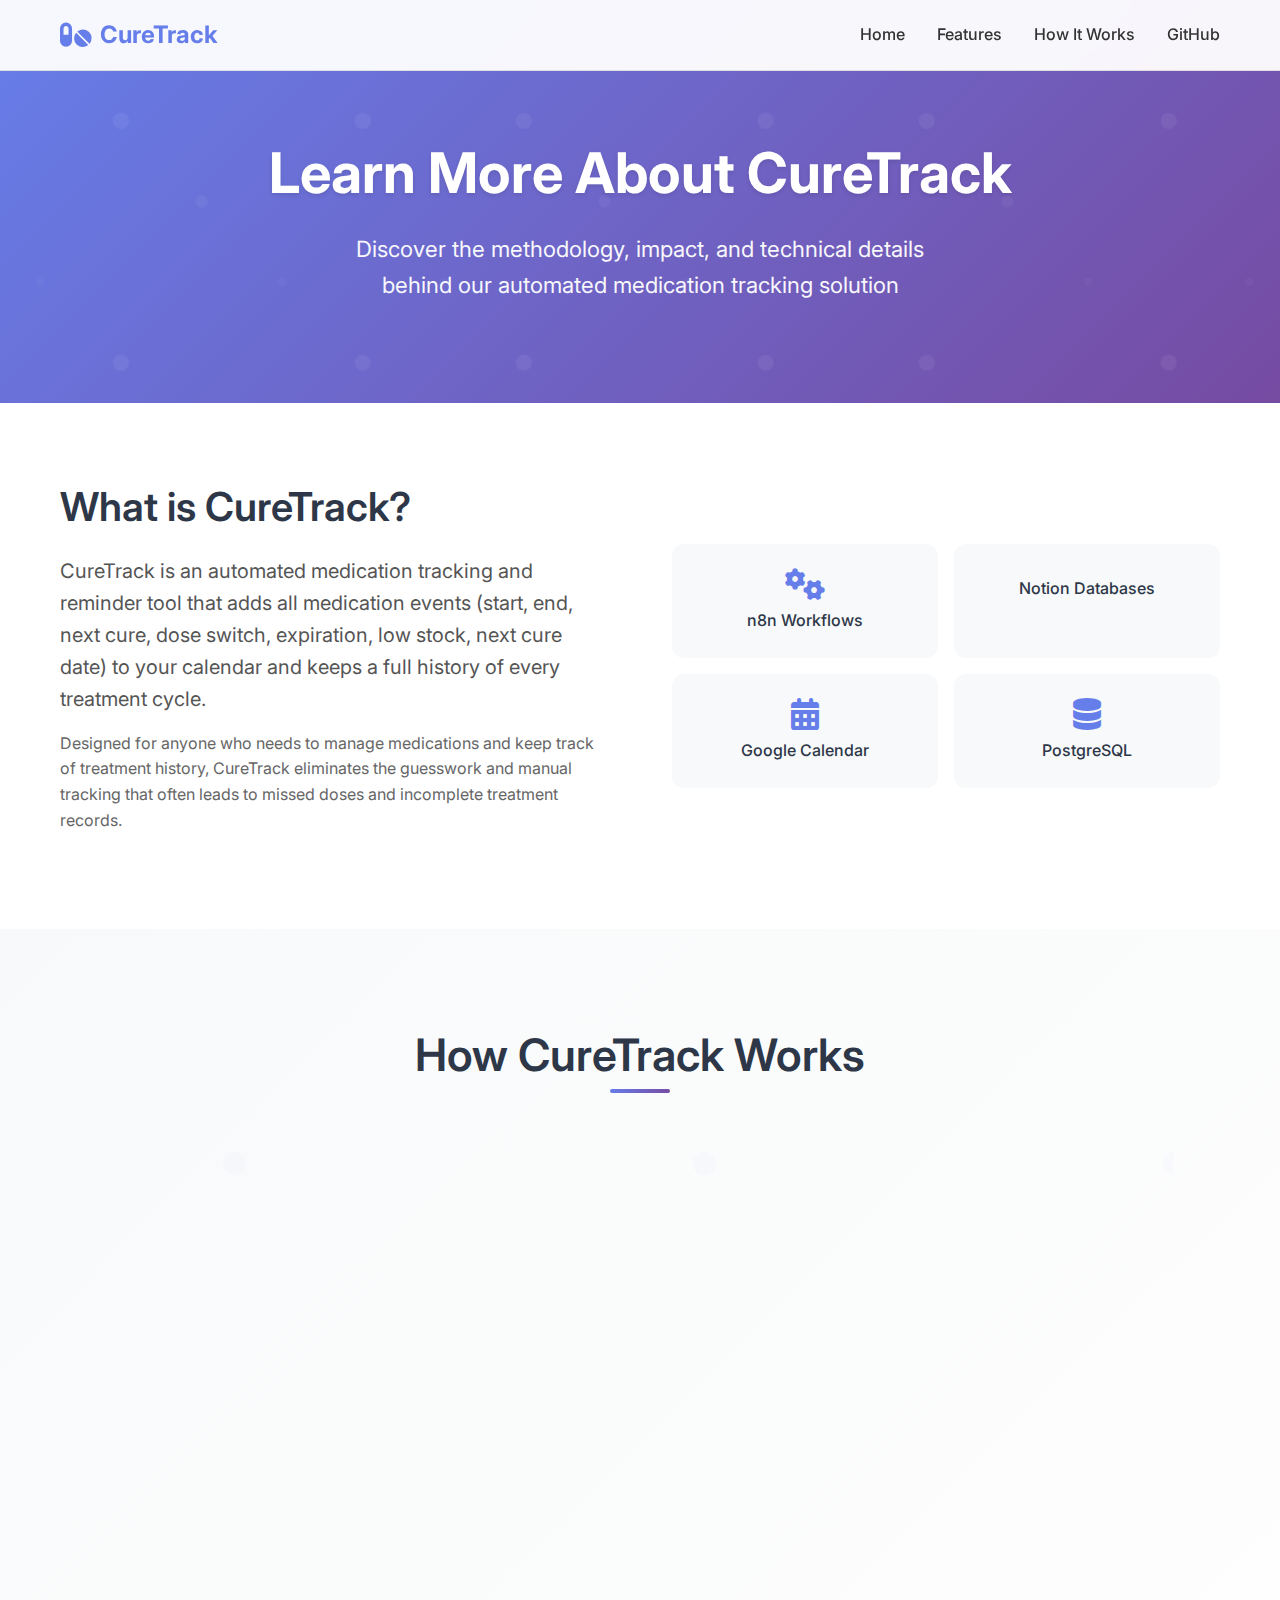
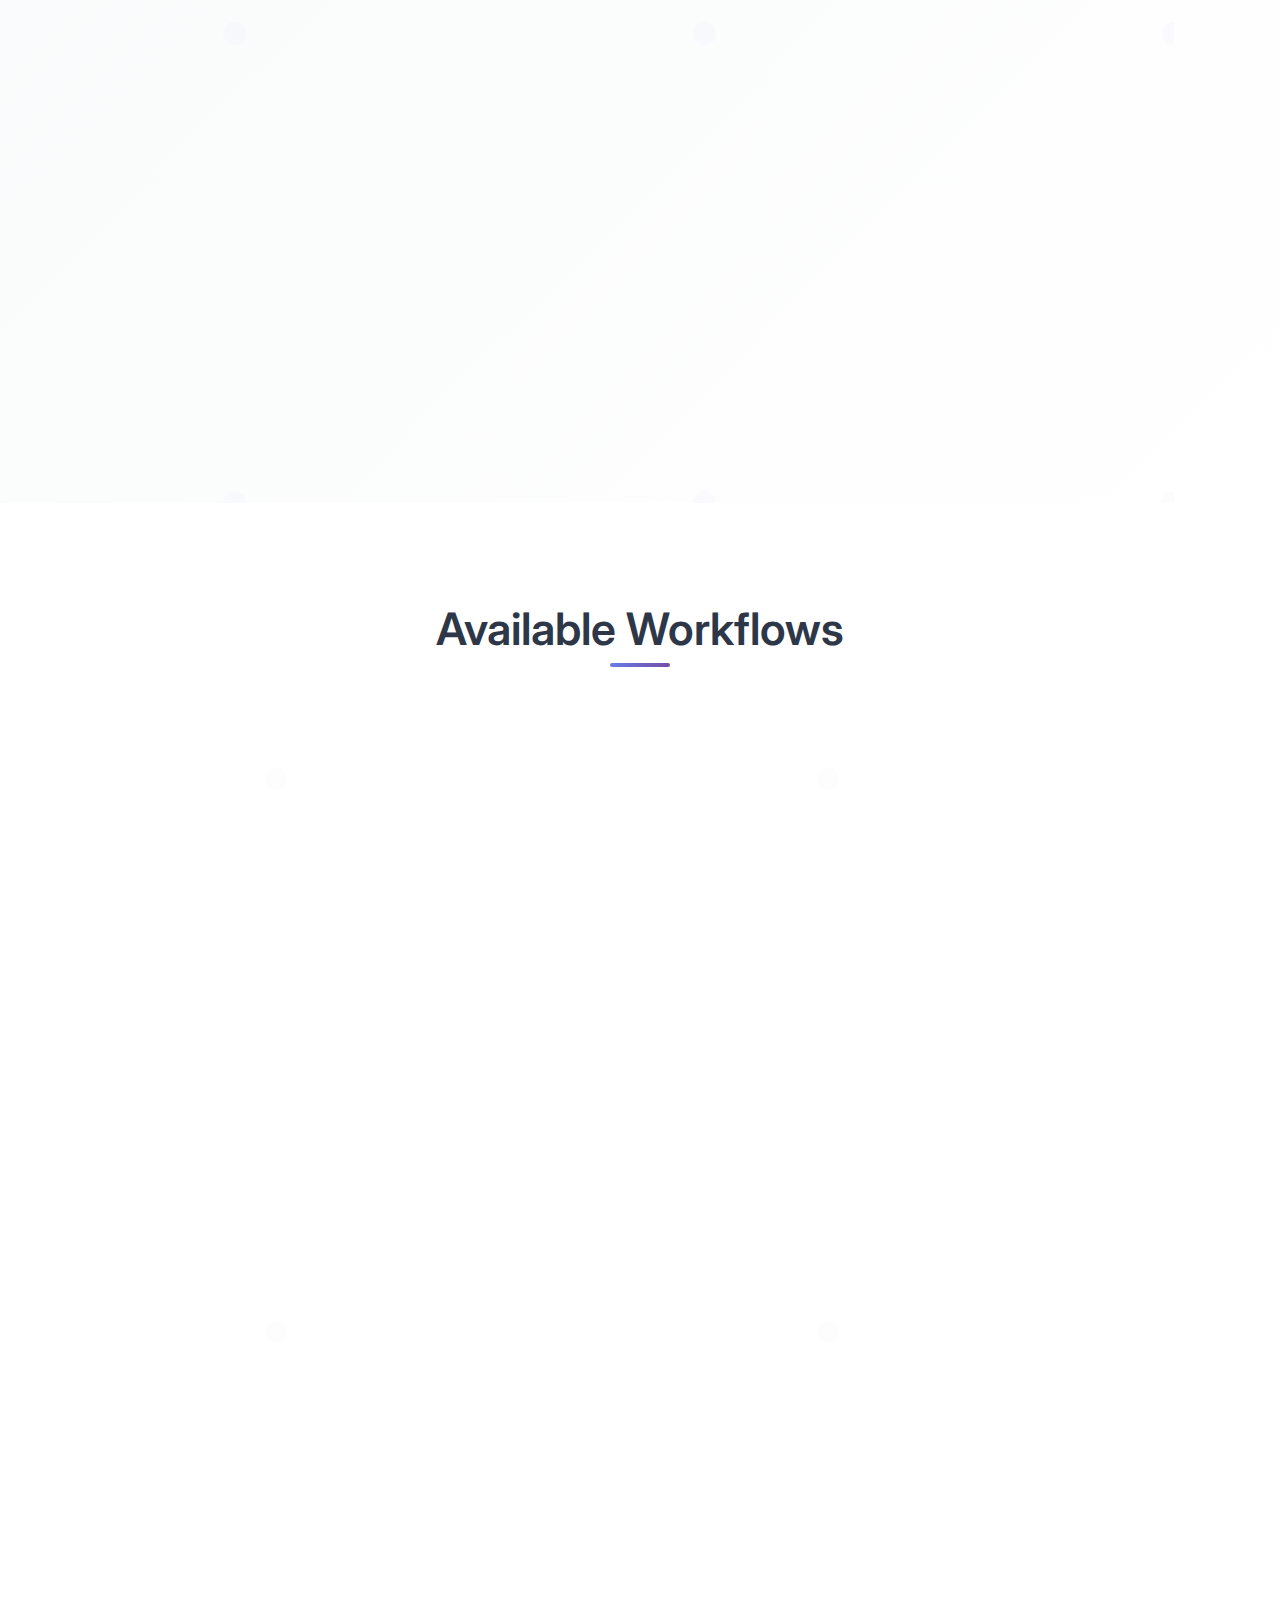
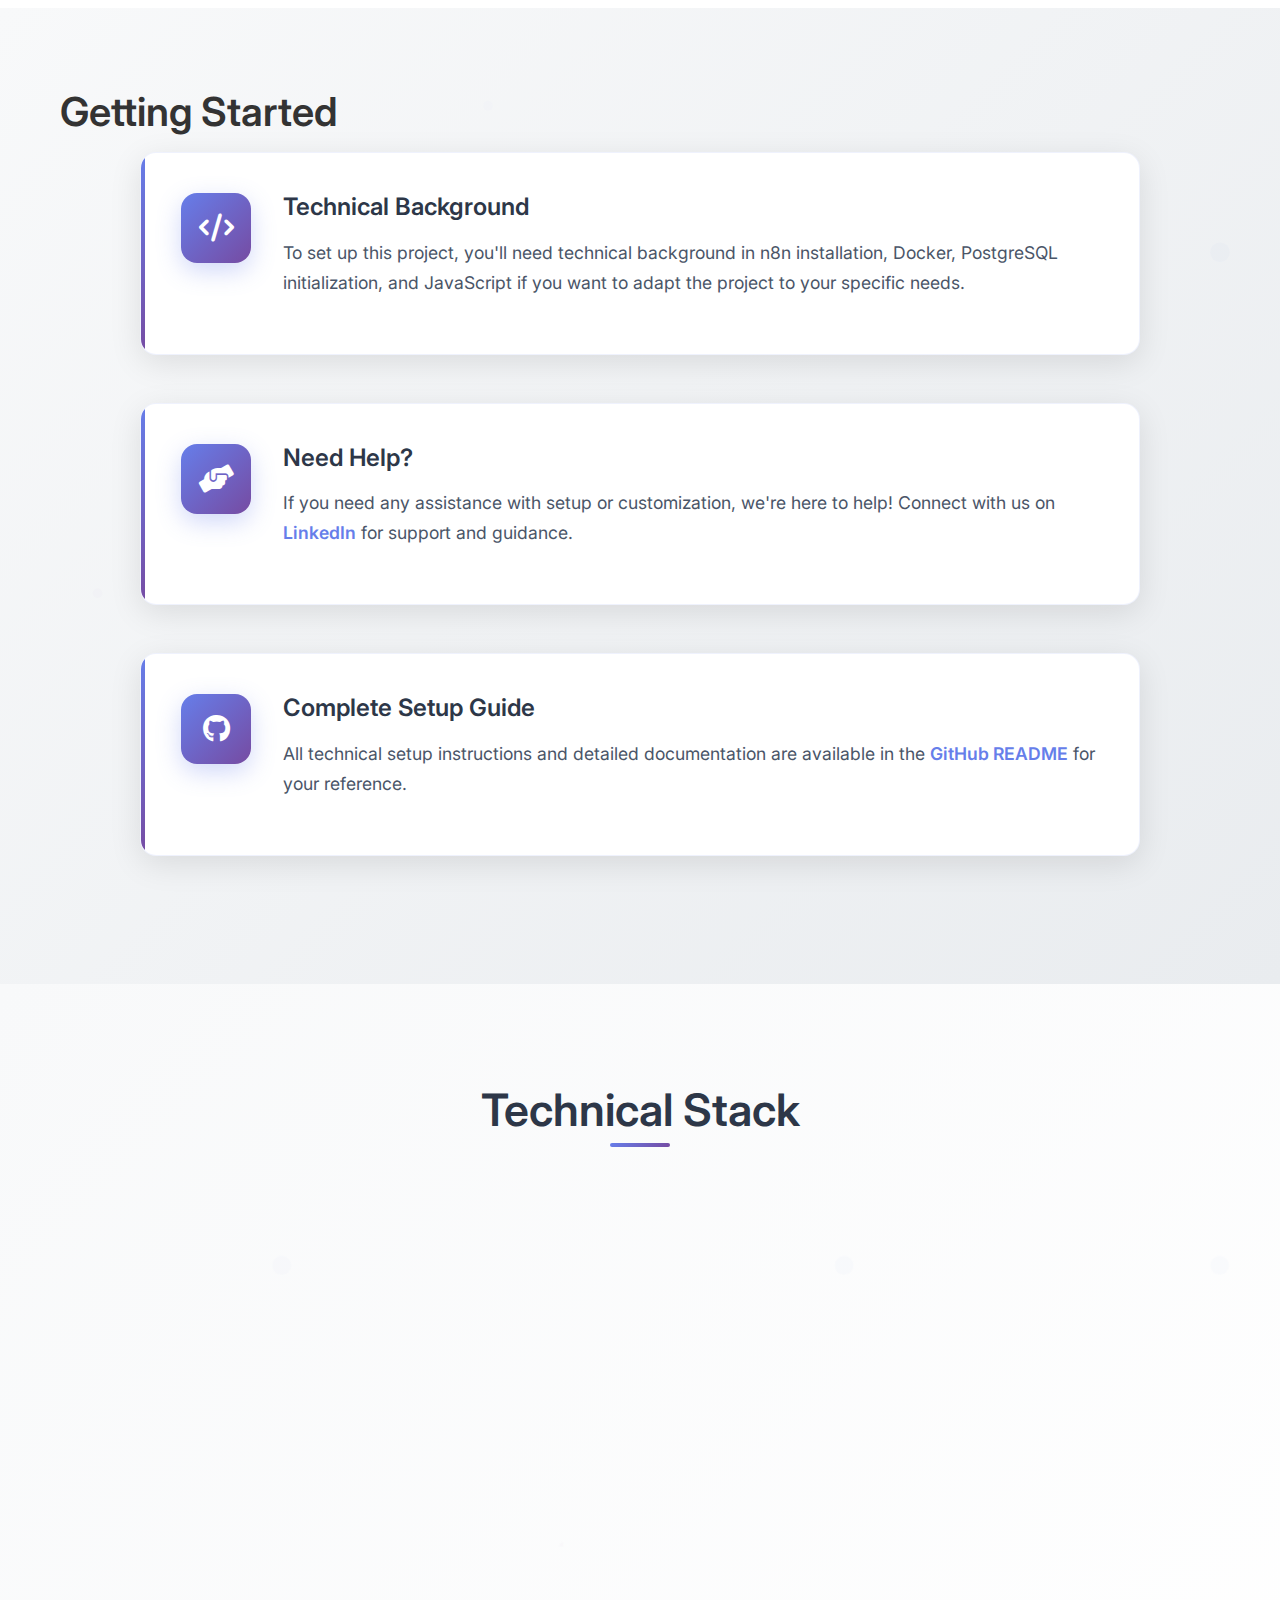
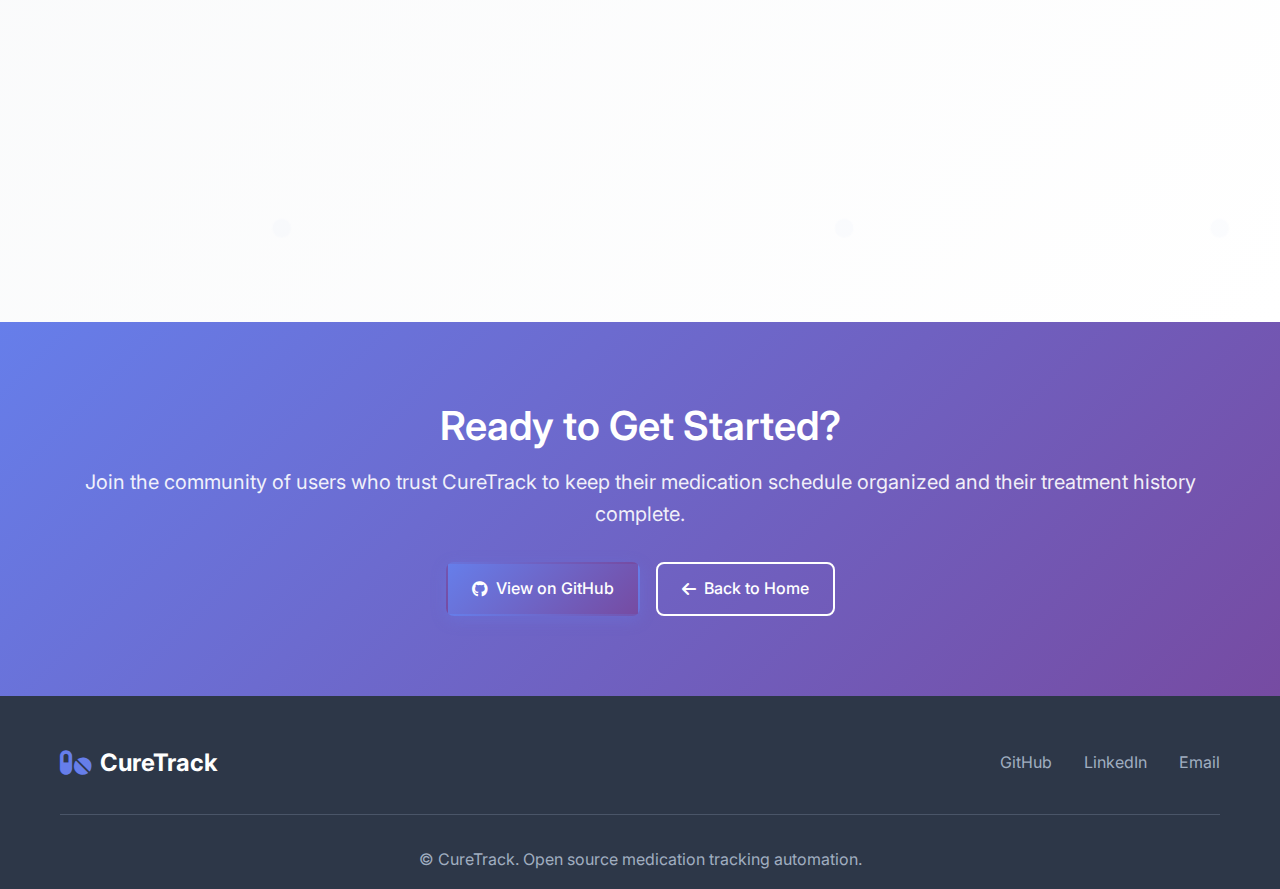
<file: learn-more.html>
<!DOCTYPE html>
<html lang="en">
<head>
    <meta charset="UTF-8">
    <meta name="viewport" content="width=device-width, initial-scale=1.0">
    <title>Learn More - CureTrack | Detailed Information</title>
    <meta name="description" content="Learn more about CureTrack's methodology, real-world impact, and technical implementation for automated medication tracking.">
    <link rel="icon" href="data:image/svg+xml,<svg xmlns=%22http://www.w3.org/2000/svg%22 viewBox=%220 0 100 100%22><text y=%22.9em%22 font-size=%2290%22>🗓️</text></svg>">
    <link rel="stylesheet" href="assets/styles.css">
    <link href="https://fonts.googleapis.com/css2?family=Inter:wght@300;400;500;600;700&display=swap" rel="stylesheet">
    <link rel="stylesheet" href="https://cdnjs.cloudflare.com/ajax/libs/font-awesome/6.0.0/css/all.min.css">
</head>
<body>
    <!-- Navigation -->
    <nav class="navbar">
        <div class="nav-container">
            <a href="/" class="nav-logo">
                <i class="fas fa-pills"></i>
                <span>CureTrack</span>
            </a>
            <div class="nav-menu">
                <a href="/" class="nav-link">Home</a>
                <a href="/#features" class="nav-link">Features</a>
                <a href="/#how-it-works" class="nav-link">How It Works</a>
                <a href="https://github.com/lisekarimi/curetrack" class="nav-link" target="_blank">GitHub</a>
            </div>
            <div class="nav-toggle">
                <span class="bar"></span>
                <span class="bar"></span>
                <span class="bar"></span>
            </div>
        </div>
    </nav>

    <!-- Hero Section -->
    <section class="page-hero">
        <div class="container">
            <h1>Learn More About CureTrack</h1>
            <p>Discover the methodology, impact, and technical details behind our automated medication tracking solution</p>
        </div>
    </section>

    <!-- Overview Section -->
    <section class="overview">
        <div class="container">
            <div class="overview-content">
                <div class="overview-text">
                    <h2>What is CureTrack?</h2>
                    <p class="lead">
                        CureTrack is an automated medication tracking and reminder tool that adds all medication events
                        (start, end, next cure, dose switch, expiration, low stock, next cure date) to your calendar and keeps a full
                        history of every treatment cycle.
                    </p>
                    <p>
                        Designed for anyone who needs to manage medications and keep track of treatment history,
                        CureTrack eliminates the guesswork and manual tracking that often leads to missed doses
                        and incomplete treatment records.
                    </p>
                </div>
                <div class="overview-image">
                    <div class="tech-stack">
                        <div class="tech-item">
                            <i class="fas fa-cogs"></i>
                            <span>n8n Workflows</span>
                        </div>
                        <div class="tech-item">
                            <i class="fab fa-notion"></i>
                            <span>Notion Databases</span>
                        </div>
                        <div class="tech-item">
                            <i class="fas fa-calendar-alt"></i>
                            <span>Google Calendar</span>
                        </div>
                        <div class="tech-item">
                            <i class="fas fa-database"></i>
                            <span>PostgreSQL</span>
                        </div>
                    </div>
                </div>
            </div>
        </div>
    </section>

    <!-- Methodology Section -->
    <section class="methodology">
        <div class="container">
            <h2>How CureTrack Works</h2>
            <div class="methodology-grid">
                <div class="method-card">
                    <div class="method-icon">
                        <i class="fas fa-project-diagram"></i>
                    </div>
                    <h3>n8n Workflows</h3>
                    <p>Automate the entire medication tracking process with powerful workflow automation. n8n handles data flow, scheduling, and integration between all your tools.</p>
                </div>
                <div class="method-card">
                    <div class="method-icon">
                        <i class="fab fa-notion"></i>
                    </div>
                    <h3>Notion Databases</h3>
                    <p>Store supplements and treatment history in organized Notion databases. Track every medication with calculated fields for days elapsed, stock remaining, and active status.</p>
                </div>
                <div class="method-card">
                    <div class="method-icon">
                        <i class="fab fa-js-square"></i>
                    </div>
                    <h3>JavaScript Logic</h3>
                    <p>JavaScript nodes in n8n normalize data and compare dates intelligently. Smart algorithms ensure accurate tracking and prevent common medication management errors.</p>
                </div>
                <div class="method-card">
                    <div class="method-icon">
                        <i class="fas fa-calendar-check"></i>
                    </div>
                    <h3>Google Calendar</h3>
                    <p>Create and update medication reminders automatically. Get real-time alerts for all critical medication events directly in your calendar.</p>
                </div>
                <div class="method-card">
                    <div class="method-icon">
                        <i class="fas fa-shield-alt"></i>
                    </div>
                    <h3>PostgreSQL</h3>
                    <p>Store alerts to prevent duplicates and maintain data integrity. PostgreSQL ensures reliable, consistent medication tracking without redundant notifications.</p>
                </div>
            </div>
        </div>
    </section>


    <!-- Workflows Section -->
    <section class="workflows">
        <div class="container">
            <h2>Available Workflows</h2>
            <div class="workflows-grid">
                <div class="workflow-card">
                    <div class="workflow-icon">
                        <i class="fas fa-calendar-plus"></i>
                    </div>
                    <h3>Calendar Alert Mailer</h3>
                    <p>Sends all medication-related events (start, end, next cure, dose switch, expiration, low stock) into Google Calendar.</p>
                </div>
                <div class="workflow-card">
                    <div class="workflow-icon">
                        <i class="fas fa-sync"></i>
                    </div>
                    <h3>Sync Cure History</h3>
                    <p>Synchronizes the Cure History database with the Complements database to track treatment cycles accurately.</p>
                </div>
                <div class="workflow-card">
                    <div class="workflow-icon">
                        <i class="fas fa-redo"></i>
                    </div>
                    <h3>End Cycle Auto-Update</h3>
                    <p>Automatically updates stock and starts new cycles when supplements end. Runs daily, checks end dates, saves remaining stock, and resets start dates for recurring treatments.</p>
                </div>
                <div class="workflow-card">
                    <div class="workflow-icon">
                        <i class="fas fa-envelope"></i>
                    </div>
                    <h3>Gmail Calendar Wipe</h3>
                    <p>Deletes all events in your Google Calendar in one shot. Perfect for starting fresh or cleaning up test data.</p>
                </div>
            </div>
        </div>
    </section>

    <!-- Requirements Section -->
    <section class="requirements">
        <div class="container">
            <h2>Getting Started</h2>
            <div class="requirements-content">
                <div class="requirement-item">
                    <div class="requirement-icon">
                        <i class="fas fa-code"></i>
                    </div>
                    <div class="requirement-text">
                        <h3>Technical Background</h3>
                        <p>To set up this project, you'll need technical background in n8n installation, Docker, PostgreSQL initialization, and JavaScript if you want to adapt the project to your specific needs.</p>
                    </div>
                </div>
                <div class="requirement-item">
                    <div class="requirement-icon">
                        <i class="fas fa-hands-helping"></i>
                    </div>
                    <div class="requirement-text">
                        <h3>Need Help?</h3>
                        <p>If you need any assistance with setup or customization, we're here to help! Connect with us on <a href="https://www.linkedin.com/in/lisekarimi" target="_blank">LinkedIn</a> for support and guidance.</p>
                    </div>
                </div>
                <div class="requirement-item">
                    <div class="requirement-icon">
                        <i class="fab fa-github"></i>
                    </div>
                    <div class="requirement-text">
                        <h3>Complete Setup Guide</h3>
                        <p>All technical setup instructions and detailed documentation are available in the <a href="https://github.com/lisekarimi/curetrack" target="_blank">GitHub README</a> for your reference.</p>
                    </div>
                </div>
            </div>
        </div>
    </section>


    <!-- Tech Stack Section -->
    <section class="tech-stack-detailed">
        <div class="container">
            <h2>Technical Stack</h2>
            <div class="tech-grid">
                <div class="tech-item-detailed">
                    <i class="fas fa-cogs"></i>
                    <h3>n8n</h3>
                    <p>Workflow automation platform that orchestrates all integrations and data flow</p>
                </div>
                <div class="tech-item-detailed">
                    <i class="fas fa-clipboard-list"></i>
                    <h3>Notion</h3>
                    <p>Supplements & treatment history databases with calculated fields</p>
                </div>
                <div class="tech-item-detailed">
                    <i class="fas fa-database"></i>
                    <h3>PostgreSQL</h3>
                    <p>Alerts storage & deduplication to prevent duplicate notifications</p>
                </div>
                <div class="tech-item-detailed">
                    <i class="fas fa-calendar-alt"></i>
                    <h3>Google Calendar</h3>
                    <p>Reminders & events integration for real-time medication alerts</p>
                </div>
                <div class="tech-item-detailed">
                    <i class="fab fa-js-square"></i>
                    <h3>JavaScript</h3>
                    <p>Normalization & logic processing inside n8n workflows</p>
                </div>
                <div class="tech-item-detailed">
                    <i class="fab fa-docker"></i>
                    <h3>Docker</h3>
                    <p>Containerized deployment with Docker Compose for easy setup</p>
                </div>
            </div>
        </div>
    </section>

    <!-- CTA Section -->
    <section class="cta">
        <div class="container">
            <div class="cta-content">
                <h2>Ready to Get Started?</h2>
                <p>Join the community of users who trust CureTrack to keep their medication schedule organized and their treatment history complete.</p>
                <div class="cta-buttons">
                    <a href="https://github.com/lisekarimi/curetrack" class="btn btn-primary" target="_blank">
                        <i class="fab fa-github"></i>
                        View on GitHub
                    </a>
                    <a href="/" class="btn btn-outline">
                        <i class="fas fa-arrow-left"></i>
                        Back to Home
                    </a>
                </div>
            </div>
        </div>
    </section>

    <!-- Footer -->
    <footer class="footer">
        <div class="container">
            <div class="footer-content">
                <a href="/" class="footer-logo">
                    <i class="fas fa-pills"></i>
                    <span>CureTrack</span>
                </a>
                <div class="footer-links">
                    <a href="https://github.com/lisekarimi/curetrack" target="_blank">GitHub</a>
                    <a href="https://linkedin.com/in/lisekarimi" target="_blank">LinkedIn</a>
                    <a href="mailto:lisekarimi@gmail.com">Email</a>
                </div>
            </div>
            <div class="footer-bottom">
                <p>&copy; CureTrack. Open source medication tracking automation.</p>
            </div>
        </div>
    </footer>

    <script src="assets/main.js"></script>
    <script src="assets/chatbot.js"></script>
</body>
</html>
</file>
<file: assets/styles.css>
/* Reset and Base Styles */
* {
    margin: 0;
    padding: 0;
    box-sizing: border-box;
}

html {
    scroll-behavior: smooth;
}

body {
    font-family: 'Inter', -apple-system, BlinkMacSystemFont, 'Segoe UI', Roboto, sans-serif;
    line-height: 1.6;
    color: #333;
    background-color: #ffffff;
}

.container {
    max-width: 1200px;
    margin: 0 auto;
    padding: 0 20px;
}

/* Typography */
h1, h2, h3, h4, h5, h6 {
    font-weight: 600;
    line-height: 1.2;
    margin-bottom: 1rem;
}

h1 {
    font-size: 3.5rem;
    font-weight: 700;
}

h2 {
    font-size: 2.5rem;
}

h3 {
    font-size: 1.5rem;
}

p {
    margin-bottom: 1rem;
    color: #666;
}

.lead {
    font-size: 1.25rem;
    font-weight: 400;
    color: #555;
}

/* Buttons */
.btn {
    display: inline-flex;
    align-items: center;
    gap: 0.5rem;
    padding: 12px 24px;
    border-radius: 8px;
    text-decoration: none;
    font-weight: 500;
    font-size: 1rem;
    transition: all 0.3s ease;
    border: 2px solid transparent;
    cursor: pointer;
}

.btn-primary {
    background: linear-gradient(135deg, #667eea 0%, #764ba2 100%);
    color: white;
    box-shadow: 0 4px 15px rgba(102, 126, 234, 0.3);
}

.btn-primary:hover {
    transform: translateY(-2px);
    box-shadow: 0 8px 25px rgba(102, 126, 234, 0.4);
}

.btn-secondary {
    background: transparent;
    color: #667eea;
    border: 2px solid #667eea;
}

.btn-secondary:hover {
    background: #667eea;
    color: white;
    transform: translateY(-2px);
}

.btn-outline {
    background: transparent;
    color: #333;
    border: 2px solid #e1e5e9;
}

.btn-outline:hover {
    background: #f8f9fa;
    border-color: #667eea;
    color: #667eea;
}

/* Navigation */
.navbar {
    position: fixed;
    top: 0;
    left: 0;
    right: 0;
    background: rgba(255, 255, 255, 0.95);
    backdrop-filter: blur(10px);
    border-bottom: 1px solid rgba(0, 0, 0, 0.1);
    z-index: 1000;
    transition: all 0.3s ease;
}

.nav-container {
    max-width: 1200px;
    margin: 0 auto;
    padding: 0 20px;
    display: flex;
    justify-content: space-between;
    align-items: center;
    height: 70px;
}

.nav-logo {
    display: flex;
    align-items: center;
    gap: 0.5rem;
    font-size: 1.5rem;
    font-weight: 700;
    color: #667eea;
    text-decoration: none;
    transition: color 0.3s ease;
}

.nav-logo:hover {
    color: #764ba2;
    text-decoration: none;
}

.nav-logo i {
    font-size: 1.75rem;
}

.nav-menu {
    display: flex;
    gap: 2rem;
    align-items: center;
}

.nav-link {
    text-decoration: none;
    color: #333;
    font-weight: 500;
    transition: color 0.3s ease;
}

.nav-link:hover {
    color: #667eea;
}

.nav-toggle {
    display: none;
    flex-direction: column;
    cursor: pointer;
}

.bar {
    width: 25px;
    height: 3px;
    background: #333;
    margin: 3px 0;
    transition: 0.3s;
}

/* Hero Section */
.hero {
    padding: 120px 0 80px;
    background: linear-gradient(135deg, #f5f7fa 0%, #c3cfe2 100%);
    min-height: 100vh;
    display: flex;
    align-items: center;
}

.hero-container {
    max-width: 1200px;
    margin: 0 auto;
    padding: 0 20px;
    display: grid;
    grid-template-columns: 1fr 1fr;
    gap: 4rem;
    align-items: center;
}

.hero-title {
    font-size: 3.5rem;
    font-weight: 700;
    line-height: 1.1;
    margin-bottom: 1.5rem;
    color: #2d3748;
}

.highlight {
    background: linear-gradient(135deg, #667eea 0%, #764ba2 100%);
    -webkit-background-clip: text;
    -webkit-text-fill-color: transparent;
    background-clip: text;
    display: block;
}

.hero-description {
    font-size: 1.25rem;
    color: #4a5568;
    margin-bottom: 2rem;
    line-height: 1.6;
}

.hero-buttons {
    display: flex;
    gap: 1rem;
    margin-bottom: 3rem;
}

.hero-stats {
    display: flex;
    gap: 2rem;
}

.stat {
    text-align: center;
}

.stat-number {
    display: block;
    font-size: 2rem;
    font-weight: 700;
    color: #667eea;
}

.stat-label {
    font-size: 0.9rem;
    color: #666;
    text-transform: uppercase;
    letter-spacing: 0.5px;
}

/* Calendar Mockup */
.calendar-mockup {
    background: white;
    border-radius: 12px;
    box-shadow: 0 20px 40px rgba(0, 0, 0, 0.1);
    overflow: hidden;
    max-width: 400px;
    margin: 0 auto;
}

.calendar-header {
    background: #667eea;
    color: white;
    padding: 1rem;
    display: flex;
    align-items: center;
    gap: 0.5rem;
    font-weight: 600;
}

.calendar-events {
    padding: 1rem;
}

.event {
    display: flex;
    align-items: center;
    gap: 0.75rem;
    padding: 0.75rem;
    margin-bottom: 0.5rem;
    border-radius: 8px;
    background: #f8f9fa;
    transition: all 0.3s ease;
}

.event:hover {
    background: #e9ecef;
    transform: translateX(5px);
}

.event i {
    width: 20px;
    text-align: center;
}

.event-start i { color: #28a745; }
.event-end i { color: #dc3545; }
.event-switch i { color: #ffc107; }
.event-low i { color: #fd7e14; }

/* Section Headers */
.section-header {
    text-align: center;
    margin-bottom: 4rem;
}

.section-header h2 {
    color: #2d3748;
    margin-bottom: 1rem;
}

.section-header p {
    font-size: 1.25rem;
    color: #666;
    max-width: 600px;
    margin: 0 auto;
}

/* Features Section */
.features {
    padding: 80px 0;
    background: white;
}

.features-grid {
    display: grid;
    grid-template-columns: repeat(auto-fit, minmax(350px, 1fr));
    gap: 2rem;
}

.feature-card {
    background: white;
    padding: 2rem;
    border-radius: 12px;
    box-shadow: 0 4px 20px rgba(0, 0, 0, 0.08);
    transition: all 0.3s ease;
    border: 1px solid #f1f3f4;
}

.feature-card:hover {
    transform: translateY(-5px);
    box-shadow: 0 8px 30px rgba(0, 0, 0, 0.12);
}

.feature-icon {
    width: 60px;
    height: 60px;
    background: linear-gradient(135deg, #667eea 0%, #764ba2 100%);
    border-radius: 12px;
    display: flex;
    align-items: center;
    justify-content: center;
    margin-bottom: 1.5rem;
}

.feature-icon i {
    font-size: 1.5rem;
    color: white;
}

.feature-card h3 {
    color: #2d3748;
    margin-bottom: 1rem;
}

.feature-card p {
    color: #666;
    line-height: 1.6;
}

/* How It Works Section */
.how-it-works {
    padding: 80px 0;
    background: #f8f9fa;
}

.steps {
    display: grid;
    grid-template-columns: repeat(auto-fit, minmax(300px, 1fr));
    gap: 3rem;
    margin-top: 3rem;
}

.step {
    display: flex;
    gap: 1.5rem;
    align-items: flex-start;
}

.step-number {
    width: 50px;
    height: 50px;
    background: linear-gradient(135deg, #667eea 0%, #764ba2 100%);
    color: white;
    border-radius: 50%;
    display: flex;
    align-items: center;
    justify-content: center;
    font-weight: 700;
    font-size: 1.25rem;
    flex-shrink: 0;
}

.step-content h3 {
    color: #2d3748;
    margin-bottom: 0.5rem;
}

.step-content p {
    color: #666;
    line-height: 1.6;
}

/* Demo Section */
.demo {
    padding: 80px 0;
    background: white;
}

.demo-content {
    display: grid;
    grid-template-columns: 1fr 2fr;
    gap: 4rem;
    align-items: center;
}

.demo-text h2 {
    color: #2d3748;
    margin-bottom: 1rem;
}

.demo-text p {
    font-size: 1.25rem;
    color: #666;
    margin-bottom: 2rem;
}

/* Notion Mockup */
.notion-mockup {
    background: white;
    border-radius: 12px;
    box-shadow: 0 20px 40px rgba(0, 0, 0, 0.1);
    overflow: hidden;
    max-width: 400px;
    margin: 0 auto;
}

.notion-header {
    background: #000;
    color: white;
    padding: 1rem;
    display: flex;
    align-items: center;
    gap: 0.5rem;
    font-weight: 600;
}

.notion-content {
    padding: 1rem;
}

.notion-row {
    display: flex;
    justify-content: space-between;
    align-items: center;
    padding: 0.75rem 0;
    border-bottom: 1px solid #f1f3f4;
}

.notion-row:last-child {
    border-bottom: none;
}

.medication {
    font-weight: 500;
    color: #2d3748;
}

.status {
    padding: 0.25rem 0.75rem;
    border-radius: 20px;
    font-size: 0.875rem;
    font-weight: 500;
}

.status.active {
    background: #d4edda;
    color: #155724;
}

.status.ending {
    background: #fff3cd;
    color: #856404;
}

.status.low {
    background: #f8d7da;
    color: #721c24;
}

.days {
    color: #666;
    font-size: 0.875rem;
}

/* Screenshot Link */
.screenshot-link {
    text-decoration: none;
    color: inherit;
    display: block;
}

.screenshot-link:hover {
    text-decoration: none;
    color: inherit;
}

/* Calendar Screenshot */
.calendar-screenshot {
    background: white;
    border-radius: 12px;
    box-shadow: 0 20px 40px rgba(0, 0, 0, 0.1);
    overflow: hidden;
    max-width: 600px;
    max-height: 500px;
    margin: 0 auto;
    position: relative;
    transition: all 0.3s ease;
}

.screenshot-link:hover .calendar-screenshot {
    transform: translateY(-5px);
    box-shadow: 0 25px 50px rgba(0, 0, 0, 0.15);
}

.screenshot-header {
    background: linear-gradient(135deg, #4285f4 0%, #34a853 100%);
    color: white;
    padding: 1rem;
    display: flex;
    align-items: center;
    gap: 0.5rem;
    font-weight: 600;
}

.screenshot-content {
    position: relative;
    padding: 0;
}

.calendar-image {
    width: 100%;
    height: auto;
    max-height: 400px;
    object-fit: cover;
    object-position: top;
    display: block;
    border-radius: 0 0 12px 12px;
    transition: transform 0.3s ease;
    cursor: pointer;
}

.screenshot-overlay {
    position: absolute;
    top: 1rem;
    right: 1rem;
    z-index: 2;
}

.alert-badge {
    background: rgba(255, 255, 255, 0.95);
    padding: 0.5rem 1rem;
    border-radius: 20px;
    display: flex;
    align-items: center;
    gap: 0.5rem;
    font-size: 0.9rem;
    font-weight: 600;
    color: #2d3748;
    box-shadow: 0 4px 12px rgba(0, 0, 0, 0.15);
    backdrop-filter: blur(10px);
    transition: all 0.3s ease;
}

.screenshot-link:hover .alert-badge {
    background: rgba(102, 126, 234, 0.95);
    color: white;
    transform: scale(1.05);
}

.alert-badge i {
    color: #667eea;
    transition: color 0.3s ease;
}

.screenshot-link:hover .alert-badge i {
    color: white;
}

/* Responsive adjustments for demo section */
@media (max-width: 768px) {
    .demo-content {
        grid-template-columns: 1fr;
        gap: 2rem;
    }

    .calendar-screenshot {
        max-width: 100%;
        max-height: 400px;
    }

    .calendar-image {
        max-height: 300px;
    }
}

/* n8n Workflow Section */
.workflow-demo {
    padding: 80px 0;
    background: #f8f9fa;
}

.workflow-content {
    display: grid;
    grid-template-columns: 1fr 2fr;
    gap: 4rem;
    align-items: center;
}

.workflow-text h2 {
    color: #2d3748;
    margin-bottom: 1rem;
}

.workflow-text p {
    font-size: 1.25rem;
    color: #666;
    margin-bottom: 2rem;
}

/* Workflow Screenshot Link */
.workflow-screenshot-link {
    text-decoration: none;
    color: inherit;
    display: block;
}

.workflow-screenshot-link:hover {
    text-decoration: none;
    color: inherit;
}

/* Workflow Screenshot */
.workflow-screenshot {
    background: white;
    border-radius: 12px;
    box-shadow: 0 20px 40px rgba(0, 0, 0, 0.1);
    overflow: hidden;
    max-width: 800px;
    max-height: 600px;
    margin: 0 auto;
    position: relative;
    transition: all 0.3s ease;
}

.workflow-screenshot-link:hover .workflow-screenshot {
    transform: translateY(-5px);
    box-shadow: 0 25px 50px rgba(0, 0, 0, 0.15);
}

.workflow-header {
    background: linear-gradient(135deg, #ff6b35 0%, #f7931e 100%);
    color: white;
    padding: 1rem;
    display: flex;
    align-items: center;
    gap: 0.5rem;
    font-weight: 600;
}

.workflow-content-image {
    position: relative;
    padding: 0;
}

.workflow-img {
    width: 100%;
    height: auto;
    max-height: 500px;
    object-fit: cover;
    object-position: top;
    display: block;
    border-radius: 0 0 12px 12px;
    transition: transform 0.3s ease;
    cursor: pointer;
}

.workflow-overlay {
    position: absolute;
    top: 1rem;
    right: 1rem;
    z-index: 2;
}

.workflow-badge {
    background: rgba(255, 255, 255, 0.95);
    padding: 0.5rem 1rem;
    border-radius: 20px;
    display: flex;
    align-items: center;
    gap: 0.5rem;
    font-size: 0.9rem;
    font-weight: 600;
    color: #2d3748;
    box-shadow: 0 4px 12px rgba(0, 0, 0, 0.15);
    backdrop-filter: blur(10px);
    transition: all 0.3s ease;
}

.workflow-screenshot-link:hover .workflow-badge {
    background: rgba(255, 107, 53, 0.95);
    color: white;
    transform: scale(1.05);
}

.workflow-badge i {
    color: #ff6b35;
    transition: color 0.3s ease;
}

.workflow-screenshot-link:hover .workflow-badge i {
    color: white;
}

/* Responsive adjustments for workflow section */
@media (max-width: 768px) {
    .workflow-content {
        grid-template-columns: 1fr;
        gap: 2rem;
    }

    .workflow-screenshot {
        max-width: 100%;
        max-height: 400px;
    }

    .workflow-img {
        max-height: 300px;
    }
}

/* Page Hero (for learn-more) */
.page-hero {
    padding: 140px 0 100px;
    background: linear-gradient(135deg, #667eea 0%, #764ba2 100%);
    color: white;
    text-align: center;
    position: relative;
    overflow: hidden;
}

.page-hero::before {
    content: '';
    position: absolute;
    top: 0;
    left: 0;
    right: 0;
    bottom: 0;
    background: url('data:image/svg+xml,<svg xmlns="http://www.w3.org/2000/svg" viewBox="0 0 100 100"><defs><pattern id="hero-pattern" width="60" height="60" patternUnits="userSpaceOnUse"><circle cx="30" cy="30" r="2" fill="white" opacity="0.1"/><circle cx="10" cy="10" r="1" fill="white" opacity="0.05"/><circle cx="50" cy="50" r="1.5" fill="white" opacity="0.08"/></pattern></defs><rect width="100" height="100" fill="url(%23hero-pattern)"/></svg>');
    opacity: 0.6;
}

.page-hero .container {
    position: relative;
    z-index: 1;
}

.page-hero h1 {
    font-size: 3.5rem;
    margin-bottom: 1.5rem;
    font-weight: 700;
    text-shadow: 0 2px 4px rgba(0, 0, 0, 0.1);
    animation: fadeInUp 0.8s ease-out;
}

.page-hero p {
    font-size: 1.4rem;
    opacity: 0.95;
    color: white;
    max-width: 600px;
    margin: 0 auto;
    line-height: 1.6;
    animation: fadeInUp 0.8s ease-out 0.2s both;
}

/* Overview Section */
.overview {
    padding: 80px 0;
    background: white;
}

.overview-content {
    display: grid;
    grid-template-columns: 1fr 1fr;
    gap: 4rem;
    align-items: center;
}

.overview-text h2 {
    color: #2d3748;
    margin-bottom: 1.5rem;
}

.tech-stack {
    display: grid;
    grid-template-columns: repeat(2, 1fr);
    gap: 1rem;
}

.tech-item {
    background: #f8f9fa;
    padding: 1.5rem;
    border-radius: 12px;
    text-align: center;
    transition: all 0.3s ease;
}

.tech-item:hover {
    background: #e9ecef;
    transform: translateY(-2px);
}

.tech-item i {
    font-size: 2rem;
    color: #667eea;
    margin-bottom: 0.5rem;
    display: block;
}

.tech-item span {
    font-weight: 500;
    color: #2d3748;
}

/* Methodology Section */
.methodology {
    padding: 100px 0;
    background: linear-gradient(135deg, #f8f9fa 0%, #ffffff 100%);
    position: relative;
}

.methodology::before {
    content: '';
    position: absolute;
    top: 0;
    left: 0;
    right: 0;
    bottom: 0;
    background: url('data:image/svg+xml,<svg xmlns="http://www.w3.org/2000/svg" viewBox="0 0 100 100"><defs><pattern id="method-pattern" width="40" height="40" patternUnits="userSpaceOnUse"><circle cx="20" cy="20" r="1" fill="%23667eea" opacity="0.05"/><circle cx="60" cy="60" r="0.5" fill="%23764ba2" opacity="0.03"/></pattern></defs><rect width="100" height="100" fill="url(%23method-pattern)"/></svg>');
    opacity: 0.4;
}

.methodology .container {
    position: relative;
    z-index: 1;
}

.methodology h2 {
    text-align: center;
    margin-bottom: 4rem;
    font-size: 2.8rem;
    color: #2d3748;
    position: relative;
}

.methodology h2::after {
    content: '';
    position: absolute;
    bottom: -10px;
    left: 50%;
    transform: translateX(-50%);
    width: 60px;
    height: 4px;
    background: linear-gradient(135deg, #667eea 0%, #764ba2 100%);
    border-radius: 2px;
}

.methodology-grid {
    display: grid;
    grid-template-columns: repeat(auto-fit, minmax(320px, 1fr));
    gap: 2.5rem;
}

.method-card {
    background: white;
    padding: 2.5rem;
    border-radius: 16px;
    box-shadow: 0 8px 32px rgba(0, 0, 0, 0.08);
    transition: all 0.4s ease;
    border: 1px solid rgba(102, 126, 234, 0.1);
    position: relative;
    overflow: hidden;
}

.method-card::before {
    content: '';
    position: absolute;
    top: 0;
    left: 0;
    right: 0;
    height: 4px;
    background: linear-gradient(135deg, #667eea 0%, #764ba2 100%);
    transform: scaleX(0);
    transition: transform 0.3s ease;
}

.method-card:hover::before {
    transform: scaleX(1);
}

.method-card:hover {
    transform: translateY(-8px);
    box-shadow: 0 16px 48px rgba(0, 0, 0, 0.15);
}

.method-icon {
    width: 70px;
    height: 70px;
    background: linear-gradient(135deg, #667eea 0%, #764ba2 100%);
    border-radius: 16px;
    display: flex;
    align-items: center;
    justify-content: center;
    margin-bottom: 2rem;
    box-shadow: 0 8px 24px rgba(102, 126, 234, 0.3);
    transition: all 0.3s ease;
}

.method-card:hover .method-icon {
    transform: scale(1.1);
    box-shadow: 0 12px 32px rgba(102, 126, 234, 0.4);
}

.method-icon i {
    font-size: 1.75rem;
    color: white;
}

.method-card h3 {
    color: #2d3748;
    margin-bottom: 1.5rem;
    font-size: 1.4rem;
    font-weight: 600;
}

.method-card p {
    color: #4a5568;
    line-height: 1.7;
    font-size: 1.05rem;
}

/* Impact Section */
.impact {
    padding: 80px 0;
    background: white;
}

.impact-stats {
    display: grid;
    grid-template-columns: repeat(auto-fit, minmax(300px, 1fr));
    gap: 2rem;
    margin-bottom: 3rem;
}

.stat-card {
    background: #f8f9fa;
    padding: 2rem;
    border-radius: 12px;
    text-align: center;
    transition: all 0.3s ease;
}

.stat-card:hover {
    background: #e9ecef;
    transform: translateY(-2px);
}

.stat-icon {
    width: 60px;
    height: 60px;
    background: linear-gradient(135deg, #28a745 0%, #20c997 100%);
    border-radius: 50%;
    display: flex;
    align-items: center;
    justify-content: center;
    margin: 0 auto 1rem;
}

.stat-icon i {
    font-size: 1.5rem;
    color: white;
}

.stat-card h3 {
    color: #2d3748;
    margin-bottom: 1rem;
}

.stat-card p {
    color: #666;
    line-height: 1.6;
}

.impact-testimonial {
    background: linear-gradient(135deg, #667eea 0%, #764ba2 100%);
    color: white;
    padding: 3rem;
    border-radius: 12px;
    text-align: center;
}

.impact-testimonial blockquote {
    font-size: 1.25rem;
    font-style: italic;
    margin-bottom: 1rem;
    line-height: 1.6;
}

.impact-testimonial cite {
    font-size: 1rem;
    opacity: 0.9;
}

/* Workflows Section */
.workflows {
    padding: 100px 0;
    background: white;
    position: relative;
}

.workflows::before {
    content: '';
    position: absolute;
    top: 0;
    left: 0;
    right: 0;
    bottom: 0;
    background: url('data:image/svg+xml,<svg xmlns="http://www.w3.org/2000/svg" viewBox="0 0 100 100"><defs><pattern id="workflow-pattern" width="50" height="50" patternUnits="userSpaceOnUse"><circle cx="25" cy="25" r="1" fill="%23667eea" opacity="0.03"/><circle cx="75" cy="75" r="0.5" fill="%23764ba2" opacity="0.02"/></pattern></defs><rect width="100" height="100" fill="url(%23workflow-pattern)"/></svg>');
    opacity: 0.5;
}

.workflows .container {
    position: relative;
    z-index: 1;
}

.workflows h2 {
    text-align: center;
    margin-bottom: 4rem;
    font-size: 2.8rem;
    color: #2d3748;
    position: relative;
}

.workflows h2::after {
    content: '';
    position: absolute;
    bottom: -10px;
    left: 50%;
    transform: translateX(-50%);
    width: 60px;
    height: 4px;
    background: linear-gradient(135deg, #667eea 0%, #764ba2 100%);
    border-radius: 2px;
}

.workflows-grid {
    display: grid;
    grid-template-columns: repeat(auto-fit, minmax(300px, 1fr));
    gap: 2.5rem;
}

.workflow-card {
    background: white;
    padding: 2.5rem;
    border-radius: 16px;
    box-shadow: 0 8px 32px rgba(0, 0, 0, 0.08);
    transition: all 0.4s ease;
    border: 1px solid rgba(102, 126, 234, 0.1);
    position: relative;
    overflow: hidden;
}

.workflow-card::before {
    content: '';
    position: absolute;
    top: 0;
    left: 0;
    right: 0;
    height: 4px;
    background: linear-gradient(135deg, #667eea 0%, #764ba2 100%);
    transform: scaleX(0);
    transition: transform 0.3s ease;
}

.workflow-card:hover::before {
    transform: scaleX(1);
}

.workflow-card:hover {
    transform: translateY(-8px);
    box-shadow: 0 16px 48px rgba(0, 0, 0, 0.15);
}

.workflow-icon {
    width: 60px;
    height: 60px;
    background: linear-gradient(135deg, #667eea 0%, #764ba2 100%);
    border-radius: 14px;
    display: flex;
    align-items: center;
    justify-content: center;
    margin-bottom: 1.5rem;
    box-shadow: 0 6px 20px rgba(102, 126, 234, 0.3);
    transition: all 0.3s ease;
}

.workflow-card:hover .workflow-icon {
    transform: scale(1.1);
    box-shadow: 0 10px 28px rgba(102, 126, 234, 0.4);
}

.workflow-icon i {
    font-size: 1.5rem;
    color: white;
}

.workflow-card h3 {
    color: #2d3748;
    margin-bottom: 1.5rem;
    font-size: 1.3rem;
    font-weight: 600;
}

.workflow-card p {
    color: #4a5568;
    line-height: 1.7;
    font-size: 1.05rem;
}

/* Requirements Section */
.requirements {
    padding: 80px 0;
    background: linear-gradient(135deg, #f8f9fa 0%, #e9ecef 100%);
    position: relative;
    overflow: hidden;
}

.requirements::before {
    content: '';
    position: absolute;
    top: 0;
    left: 0;
    right: 0;
    bottom: 0;
    background: url('data:image/svg+xml,<svg xmlns="http://www.w3.org/2000/svg" viewBox="0 0 100 100"><defs><pattern id="grain" width="100" height="100" patternUnits="userSpaceOnUse"><circle cx="25" cy="25" r="1" fill="%23667eea" opacity="0.1"/><circle cx="75" cy="75" r="1" fill="%23764ba2" opacity="0.1"/><circle cx="50" cy="10" r="0.5" fill="%23667eea" opacity="0.05"/><circle cx="10" cy="60" r="0.5" fill="%23764ba2" opacity="0.05"/></pattern></defs><rect width="100" height="100" fill="url(%23grain)"/></svg>');
    opacity: 0.3;
}

.requirements-content {
    max-width: 1000px;
    margin: 0 auto;
    position: relative;
    z-index: 1;
}

.requirement-item {
    display: flex;
    gap: 2rem;
    align-items: flex-start;
    margin-bottom: 3rem;
    padding: 2.5rem;
    background: white;
    border-radius: 16px;
    box-shadow: 0 8px 32px rgba(0, 0, 0, 0.1);
    transition: all 0.4s ease;
    border: 1px solid rgba(102, 126, 234, 0.1);
    position: relative;
    overflow: hidden;
}

.requirement-item::before {
    content: '';
    position: absolute;
    top: 0;
    left: 0;
    width: 4px;
    height: 100%;
    background: linear-gradient(135deg, #667eea 0%, #764ba2 100%);
}

.requirement-item:hover {
    transform: translateY(-8px);
    box-shadow: 0 16px 48px rgba(0, 0, 0, 0.15);
}

.requirement-icon {
    width: 70px;
    height: 70px;
    background: linear-gradient(135deg, #667eea 0%, #764ba2 100%);
    border-radius: 16px;
    display: flex;
    align-items: center;
    justify-content: center;
    flex-shrink: 0;
    box-shadow: 0 8px 24px rgba(102, 126, 234, 0.3);
    transition: all 0.3s ease;
}

.requirement-item:hover .requirement-icon {
    transform: scale(1.1);
    box-shadow: 0 12px 32px rgba(102, 126, 234, 0.4);
}

.requirement-icon i {
    font-size: 1.75rem;
    color: white;
}

.requirement-text h3 {
    color: #2d3748;
    margin-bottom: 1rem;
    font-size: 1.5rem;
    font-weight: 600;
}

.requirement-text p {
    color: #4a5568;
    line-height: 1.7;
    font-size: 1.1rem;
}

.requirement-text a {
    color: #667eea;
    text-decoration: none;
    font-weight: 600;
    transition: all 0.3s ease;
    position: relative;
}

.requirement-text a::after {
    content: '';
    position: absolute;
    bottom: -2px;
    left: 0;
    width: 0;
    height: 2px;
    background: linear-gradient(135deg, #667eea 0%, #764ba2 100%);
    transition: width 0.3s ease;
}

.requirement-text a:hover::after {
    width: 100%;
}

.requirement-text a:hover {
    color: #764ba2;
}

/* Technical Setup Section */
.technical-setup {
    padding: 80px 0;
    background: white;
}

.setup-content {
    display: grid;
    grid-template-columns: 1fr 1fr;
    gap: 4rem;
    margin-top: 2rem;
}

.setup-prerequisites h3,
.setup-steps h3 {
    color: #2d3748;
    margin-bottom: 1.5rem;
    font-size: 1.5rem;
}

.setup-prerequisites ul {
    list-style: none;
    padding: 0;
}

.setup-prerequisites li {
    background: #f8f9fa;
    padding: 1rem;
    margin-bottom: 0.5rem;
    border-radius: 8px;
    border-left: 4px solid #667eea;
}

.setup-steps ol {
    counter-reset: step-counter;
    list-style: none;
    padding: 0;
}

.setup-steps li {
    counter-increment: step-counter;
    background: #f8f9fa;
    padding: 1.5rem;
    margin-bottom: 1rem;
    border-radius: 8px;
    position: relative;
    padding-left: 3rem;
}

.setup-steps li::before {
    content: counter(step-counter);
    position: absolute;
    left: 1rem;
    top: 1.5rem;
    background: #667eea;
    color: white;
    width: 30px;
    height: 30px;
    border-radius: 50%;
    display: flex;
    align-items: center;
    justify-content: center;
    font-weight: 600;
    font-size: 0.9rem;
}

.setup-steps a {
    color: #667eea;
    text-decoration: none;
}

.setup-steps a:hover {
    text-decoration: underline;
}

/* Tech Stack Detailed */
.tech-stack-detailed {
    padding: 100px 0;
    background: linear-gradient(135deg, #f8f9fa 0%, #ffffff 100%);
    position: relative;
}

.tech-stack-detailed::before {
    content: '';
    position: absolute;
    top: 0;
    left: 0;
    right: 0;
    bottom: 0;
    background: url('data:image/svg+xml,<svg xmlns="http://www.w3.org/2000/svg" viewBox="0 0 100 100"><defs><pattern id="tech-pattern" width="60" height="60" patternUnits="userSpaceOnUse"><circle cx="30" cy="30" r="1" fill="%23667eea" opacity="0.04"/><circle cx="60" cy="60" r="0.5" fill="%23764ba2" opacity="0.03"/></pattern></defs><rect width="100" height="100" fill="url(%23tech-pattern)"/></svg>');
    opacity: 0.6;
}

.tech-stack-detailed .container {
    position: relative;
    z-index: 1;
}

.tech-stack-detailed h2 {
    text-align: center;
    margin-bottom: 4rem;
    font-size: 2.8rem;
    color: #2d3748;
    position: relative;
}

.tech-stack-detailed h2::after {
    content: '';
    position: absolute;
    bottom: -10px;
    left: 50%;
    transform: translateX(-50%);
    width: 60px;
    height: 4px;
    background: linear-gradient(135deg, #667eea 0%, #764ba2 100%);
    border-radius: 2px;
}

.tech-grid {
    display: grid;
    grid-template-columns: repeat(auto-fit, minmax(280px, 1fr));
    gap: 2.5rem;
}

.tech-item-detailed {
    background: white;
    padding: 2.5rem;
    border-radius: 16px;
    text-align: center;
    box-shadow: 0 8px 32px rgba(0, 0, 0, 0.08);
    transition: all 0.4s ease;
    border: 1px solid rgba(102, 126, 234, 0.1);
    position: relative;
    overflow: hidden;
}

.tech-item-detailed::before {
    content: '';
    position: absolute;
    top: 0;
    left: 0;
    right: 0;
    height: 4px;
    background: linear-gradient(135deg, #667eea 0%, #764ba2 100%);
    transform: scaleX(0);
    transition: transform 0.3s ease;
}

.tech-item-detailed:hover::before {
    transform: scaleX(1);
}

.tech-item-detailed:hover {
    transform: translateY(-8px);
    box-shadow: 0 16px 48px rgba(0, 0, 0, 0.15);
}

.tech-item-detailed i {
    font-size: 3rem;
    color: #667eea;
    margin-bottom: 1.5rem;
    display: block;
    transition: all 0.3s ease;
}

.tech-item-detailed:hover i {
    transform: scale(1.1);
    color: #764ba2;
}

.tech-item-detailed h3 {
    color: #2d3748;
    margin-bottom: 1.5rem;
    font-size: 1.3rem;
    font-weight: 600;
}

.tech-item-detailed p {
    color: #4a5568;
    line-height: 1.7;
    font-size: 1.05rem;
}

/* CTA Section */
.cta {
    padding: 80px 0;
    background: linear-gradient(135deg, #667eea 0%, #764ba2 100%);
    color: white;
    text-align: center;
}

.cta-content h2 {
    font-size: 2.5rem;
    margin-bottom: 1rem;
    color: white;
}

.cta-content p {
    font-size: 1.25rem;
    margin-bottom: 2rem;
    opacity: 0.9;
    color: white;
}

.cta-buttons {
    display: flex;
    gap: 1rem;
    justify-content: center;
    flex-wrap: wrap;
}

.cta .btn-outline {
    color: white;
    border-color: white;
}

.cta .btn-outline:hover {
    background: white;
    color: #667eea;
}

/* Footer */
.footer {
    background: #2d3748;
    color: white;
    padding: 3rem 0 1rem;
}

.footer-content {
    display: flex;
    justify-content: space-between;
    align-items: center;
    margin-bottom: 2rem;
}

.footer-logo {
    display: flex;
    align-items: center;
    gap: 0.5rem;
    font-size: 1.5rem;
    font-weight: 700;
    color: white;
    text-decoration: none;
    transition: color 0.3s ease;
}

.footer-logo:hover {
    color: #667eea;
    text-decoration: none;
}

.footer-logo i {
    font-size: 1.75rem;
    color: #667eea;
}

.footer-links {
    display: flex;
    gap: 2rem;
}

.footer-links a {
    color: #a0aec0;
    text-decoration: none;
    transition: color 0.3s ease;
}

.footer-links a:hover {
    color: white;
}

.footer-bottom {
    text-align: center;
    padding-top: 2rem;
    border-top: 1px solid #4a5568;
}

.footer-bottom p {
    color: #a0aec0;
    margin: 0;
}

/* Responsive Design */
@media (max-width: 768px) {
    .nav-menu {
        position: fixed;
        left: -100%;
        top: 70px;
        flex-direction: column;
        background-color: white;
        width: 100%;
        text-align: center;
        transition: 0.3s;
        box-shadow: 0 10px 27px rgba(0, 0, 0, 0.05);
        padding: 2rem 0;
    }

    .nav-menu.active {
        left: 0;
    }

    .nav-toggle {
        display: flex;
    }

    .nav-toggle.active .bar:nth-child(2) {
        opacity: 0;
    }

    .nav-toggle.active .bar:nth-child(1) {
        transform: translateY(8px) rotate(45deg);
    }

    .nav-toggle.active .bar:nth-child(3) {
        transform: translateY(-8px) rotate(-45deg);
    }

    .hero-container {
        grid-template-columns: 1fr;
        text-align: center;
        gap: 2rem;
    }

    .hero-title {
        font-size: 2.5rem;
    }

    .hero-buttons {
        flex-direction: column;
        align-items: center;
    }

    .hero-stats {
        justify-content: center;
    }

    .demo-content {
        grid-template-columns: 1fr;
        gap: 2rem;
    }

    .overview-content {
        grid-template-columns: 1fr;
        gap: 2rem;
    }

    .tech-stack {
        grid-template-columns: 1fr;
    }

    .cta-buttons {
        flex-direction: column;
        align-items: center;
    }

    .footer-content {
        flex-direction: column;
        gap: 1rem;
        text-align: center;
    }

    .footer-links {
        flex-wrap: wrap;
        justify-content: center;
    }

    h1 {
        font-size: 2.5rem;
    }

    h2 {
        font-size: 2rem;
    }

    .page-hero h1 {
        font-size: 2.5rem;
    }

    .page-hero p {
        font-size: 1.2rem;
    }

    .requirements {
        padding: 60px 0;
    }

    .requirement-item {
        flex-direction: column;
        text-align: center;
        gap: 1.5rem;
        padding: 2rem;
    }

    .requirement-icon {
        margin: 0 auto;
    }

    .methodology,
    .workflows,
    .tech-stack-detailed {
        padding: 60px 0;
    }

    .methodology h2,
    .workflows h2,
    .tech-stack-detailed h2 {
        font-size: 2.2rem;
    }

    .method-card,
    .workflow-card,
    .tech-item-detailed {
        padding: 2rem;
    }
}

@media (max-width: 480px) {
    .container {
        padding: 0 15px;
    }

    .hero-title {
        font-size: 2rem;
    }

    .hero-description {
        font-size: 1.1rem;
    }

    .btn {
        padding: 10px 20px;
        font-size: 0.9rem;
    }

    .feature-card,
    .method-card,
    .workflow-card,
    .tech-item-detailed {
        padding: 1.5rem;
    }

    .stat-card {
        padding: 1.5rem;
    }
}

/* Animations */
@keyframes fadeInUp {
    from {
        opacity: 0;
        transform: translateY(30px);
    }
    to {
        opacity: 1;
        transform: translateY(0);
    }
}

@keyframes slideInLeft {
    from {
        opacity: 0;
        transform: translateX(-30px);
    }
    to {
        opacity: 1;
        transform: translateX(0);
    }
}

@keyframes slideInRight {
    from {
        opacity: 0;
        transform: translateX(30px);
    }
    to {
        opacity: 1;
        transform: translateX(0);
    }
}

@keyframes pulse {
    0% {
        transform: scale(1);
    }
    50% {
        transform: scale(1.05);
    }
    100% {
        transform: scale(1);
    }
}

.feature-card,
.method-card,
.workflow-card,
.tech-item-detailed,
.requirement-item {
    animation: fadeInUp 0.6s ease-out;
}

.requirement-item:nth-child(odd) {
    animation: slideInLeft 0.8s ease-out;
}

.requirement-item:nth-child(even) {
    animation: slideInRight 0.8s ease-out;
}

.method-card:nth-child(1) { animation-delay: 0.1s; }
.method-card:nth-child(2) { animation-delay: 0.2s; }
.method-card:nth-child(3) { animation-delay: 0.3s; }
.method-card:nth-child(4) { animation-delay: 0.4s; }
.method-card:nth-child(5) { animation-delay: 0.5s; }

.workflow-card:nth-child(1) { animation-delay: 0.1s; }
.workflow-card:nth-child(2) { animation-delay: 0.2s; }
.workflow-card:nth-child(3) { animation-delay: 0.3s; }
.workflow-card:nth-child(4) { animation-delay: 0.4s; }

.requirement-item:nth-child(1) { animation-delay: 0.1s; }
.requirement-item:nth-child(2) { animation-delay: 0.2s; }
.requirement-item:nth-child(3) { animation-delay: 0.3s; }

/* Smooth scrolling for anchor links */
html {
    scroll-behavior: smooth;
}

/* Focus states for accessibility */
.btn:focus,
.nav-link:focus {
    outline: 2px solid #667eea;
    outline-offset: 2px;
}

/* Loading states */
.btn:disabled {
    opacity: 0.6;
    cursor: not-allowed;
}

/* Print styles */
@media print {
    .navbar,
    .cta,
    .footer {
        display: none;
    }

    .hero {
        padding: 20px 0;
    }

    .hero-container {
        grid-template-columns: 1fr;
    }
}
</file>
